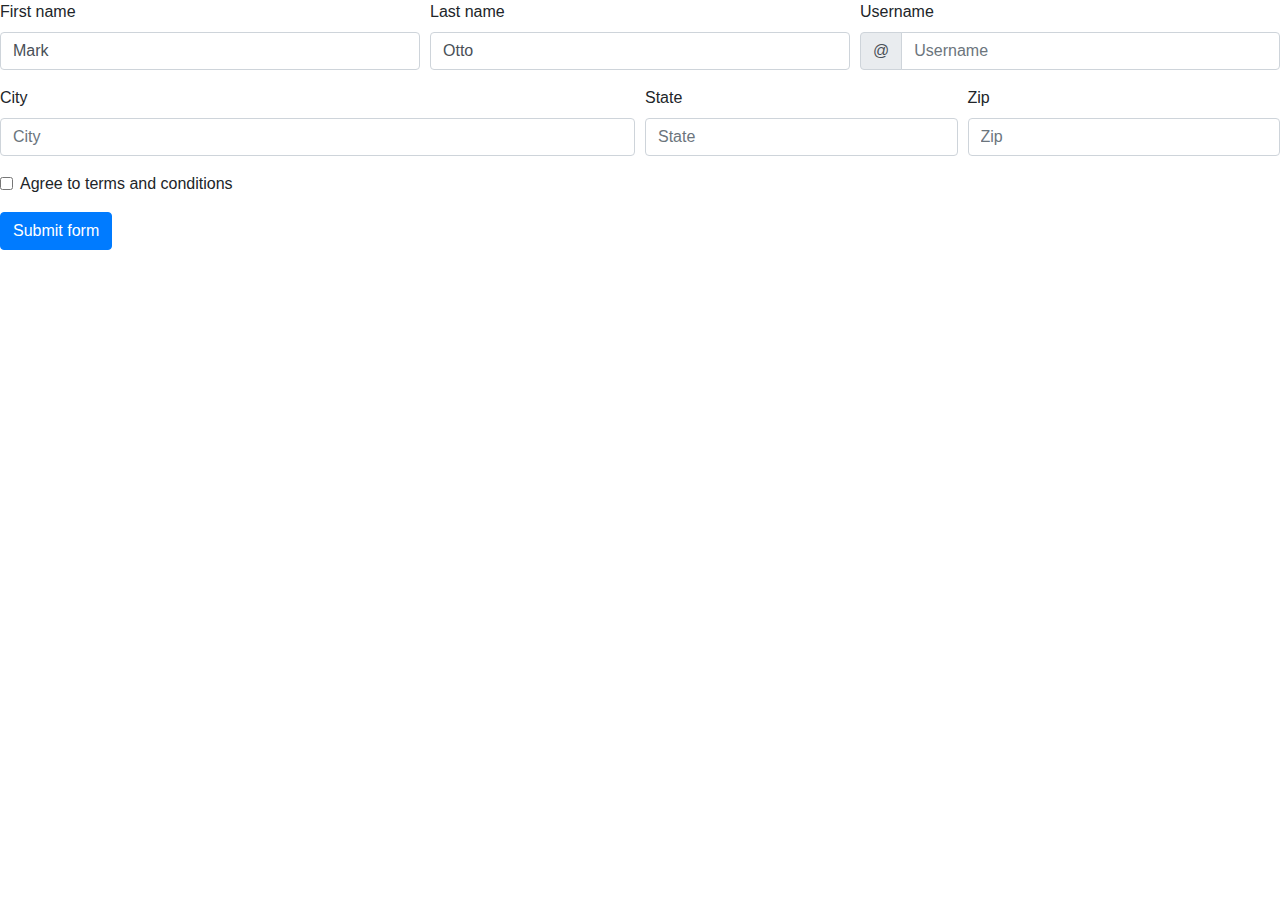
<file: Admin/add_university.html>
<!doctype html>
<html lang="en">
  <head>
    <!-- Required meta tags -->
    <meta charset="utf-8">
    <meta name="viewport" content="width=device-width, initial-scale=1, shrink-to-fit=no">

    <!-- Bootstrap CSS -->
    <link rel="stylesheet" href="https://cdn.jsdelivr.net/npm/bootstrap@4.0.0/dist/css/bootstrap.min.css" integrity="sha384-Gn5384xqQ1aoWXA+058RXPxPg6fy4IWvTNh0E263XmFcJlSAwiGgFAW/dAiS6JXm" crossorigin="anonymous">

    <title>Hello, world!</title>
  </head>
  <body>

    <form>
      <div class="form-row">
        <div class="col-md-4 mb-3">
          <label for="validationDefault01">First name</label>
          <input type="text" class="form-control" id="validationDefault01" placeholder="First name" value="Mark" required>
        </div>
        <div class="col-md-4 mb-3">
          <label for="validationDefault02">Last name</label>
          <input type="text" class="form-control" id="validationDefault02" placeholder="Last name" value="Otto" required>
        </div>
        <div class="col-md-4 mb-3">
          <label for="validationDefaultUsername">Username</label>
          <div class="input-group">
            <div class="input-group-prepend">
              <span class="input-group-text" id="inputGroupPrepend2">@</span>
            </div>
            <input type="text" class="form-control" id="validationDefaultUsername" placeholder="Username" aria-describedby="inputGroupPrepend2" required>
          </div>
        </div>
      </div>
      <div class="form-row">
        <div class="col-md-6 mb-3">
          <label for="validationDefault03">City</label>
          <input type="text" class="form-control" id="validationDefault03" placeholder="City" required>
        </div>
        <div class="col-md-3 mb-3">
          <label for="validationDefault04">State</label>
          <input type="text" class="form-control" id="validationDefault04" placeholder="State" required>
        </div>
        <div class="col-md-3 mb-3">
          <label for="validationDefault05">Zip</label>
          <input type="text" class="form-control" id="validationDefault05" placeholder="Zip" required>
        </div>
      </div>
      <div class="form-group">
        <div class="form-check">
          <input class="form-check-input" type="checkbox" value="" id="invalidCheck2" required>
          <label class="form-check-label" for="invalidCheck2">
            Agree to terms and conditions
          </label>
        </div>
      </div>
      <button class="btn btn-primary" type="submit">Submit form</button>
    </form>



    <!-- Optional JavaScript -->
    <!-- jQuery first, then Popper.js, then Bootstrap JS -->
    <script src="https://code.jquery.com/jquery-3.2.1.slim.min.js" integrity="sha384-KJ3o2DKtIkvYIK3UENzmM7KCkRr/rE9/Qpg6aAZGJwFDMVNA/GpGFF93hXpG5KkN" crossorigin="anonymous"></script>
    <script src="https://cdn.jsdelivr.net/npm/popper.js@1.12.9/dist/umd/popper.min.js" integrity="sha384-ApNbgh9B+Y1QKtv3Rn7W3mgPxhU9K/ScQsAP7hUibX39j7fakFPskvXusvfa0b4Q" crossorigin="anonymous"></script>
    <script src="https://cdn.jsdelivr.net/npm/bootstrap@4.0.0/dist/js/bootstrap.min.js" integrity="sha384-JZR6Spejh4U02d8jOt6vLEHfe/JQGiRRSQQxSfFWpi1MquVdAyjUar5+76PVCmYl" crossorigin="anonymous"></script>
  </body>
</html>
</file>
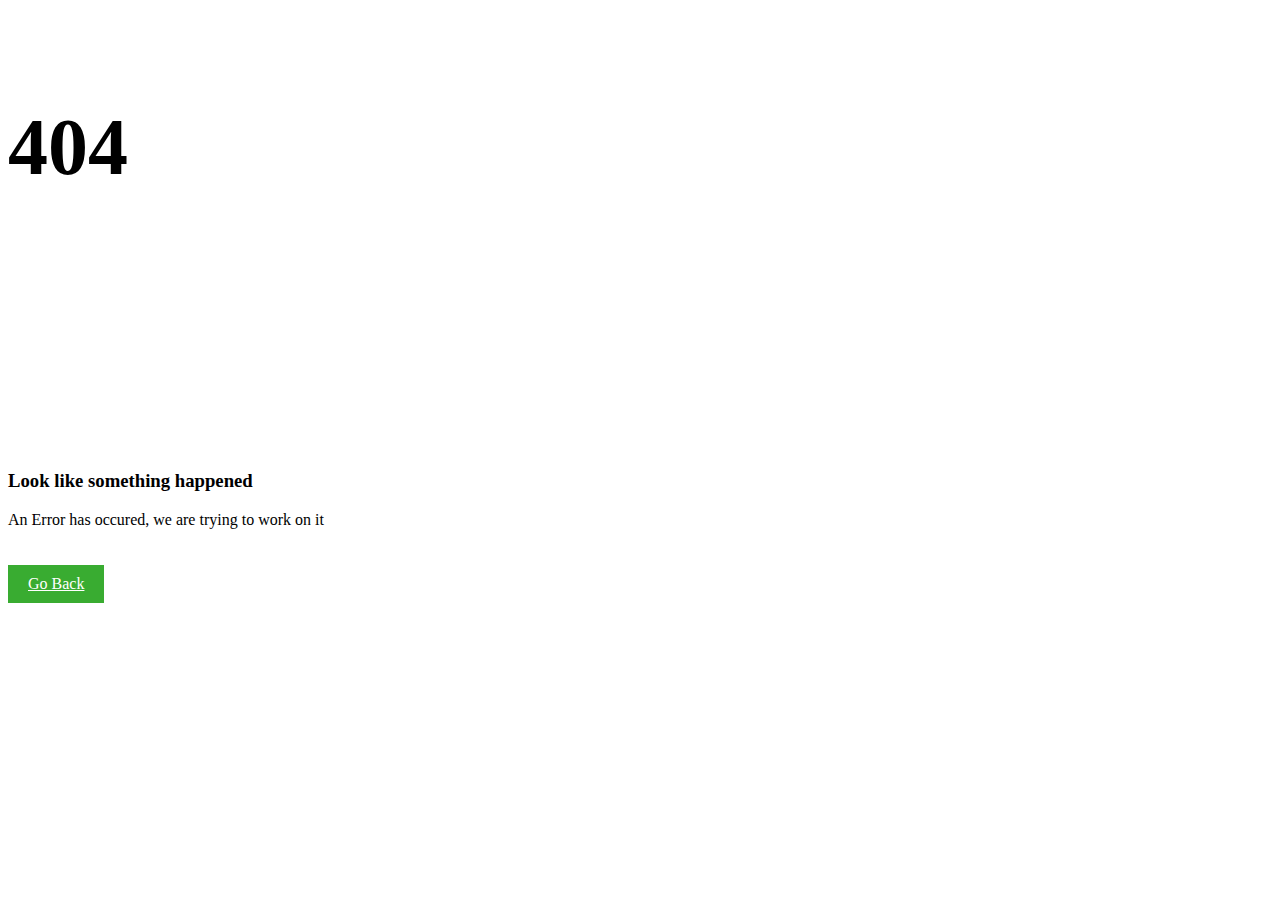
<file: Admin/failure.html>
<!DOCTYPE html>
<html lang="en">
  <head>
    <meta charset="UTF-8" />
    <meta http-equiv="X-UA-Compatible" content="IE=edge" />
    <meta name="viewport" content="width=device-width, initial-scale=1.0" />
    <title>Failure</title>

    <style>
      /*======================
            404 page
        =======================*/

      .page_404 {
        padding: 40px 0;
        background: #fff;
        font-family: "Arvo", serif;
      }

      .page_404 img {
        width: 100%;
      }

      .four_zero_four_bg {
        background-image: url(https://cdn.dribbble.com/users/285475/screenshots/2083086/dribbble_1.gif);
        height: 400px;
        background-position: center;
      }

      .four_zero_four_bg h1 {
        font-size: 80px;
      }

      .four_zero_four_bg h3 {
        font-size: 80px;
      }

      .link_404 {
        color: #fff !important;
        padding: 10px 20px;
        background: #39ac31;
        margin: 20px 0;
        display: inline-block;
      }
      .contant_box_404 {
        margin-top: -50px;
      }
    </style>
  </head>
  <body>
    <section class="page_404">
      <div class="container">
        <div class="row">
          <div class="col-sm-12">
            <div class="col-sm-10 col-sm-offset-1 text-center">
              <div class="four_zero_four_bg">
                <h1 class="text-center">404</h1>
              </div>
              <div class="contant_box_404">
                <h3 class="h2">Look like something happened</h3>

                <p>An Error has occured, we are trying to work on it</p>

                <a href="./all_universities.php" class="link_404">Go Back</a>
              </div>
            </div>
          </div>
        </div>
      </div>
    </section>
  </body>
</html>
</file>
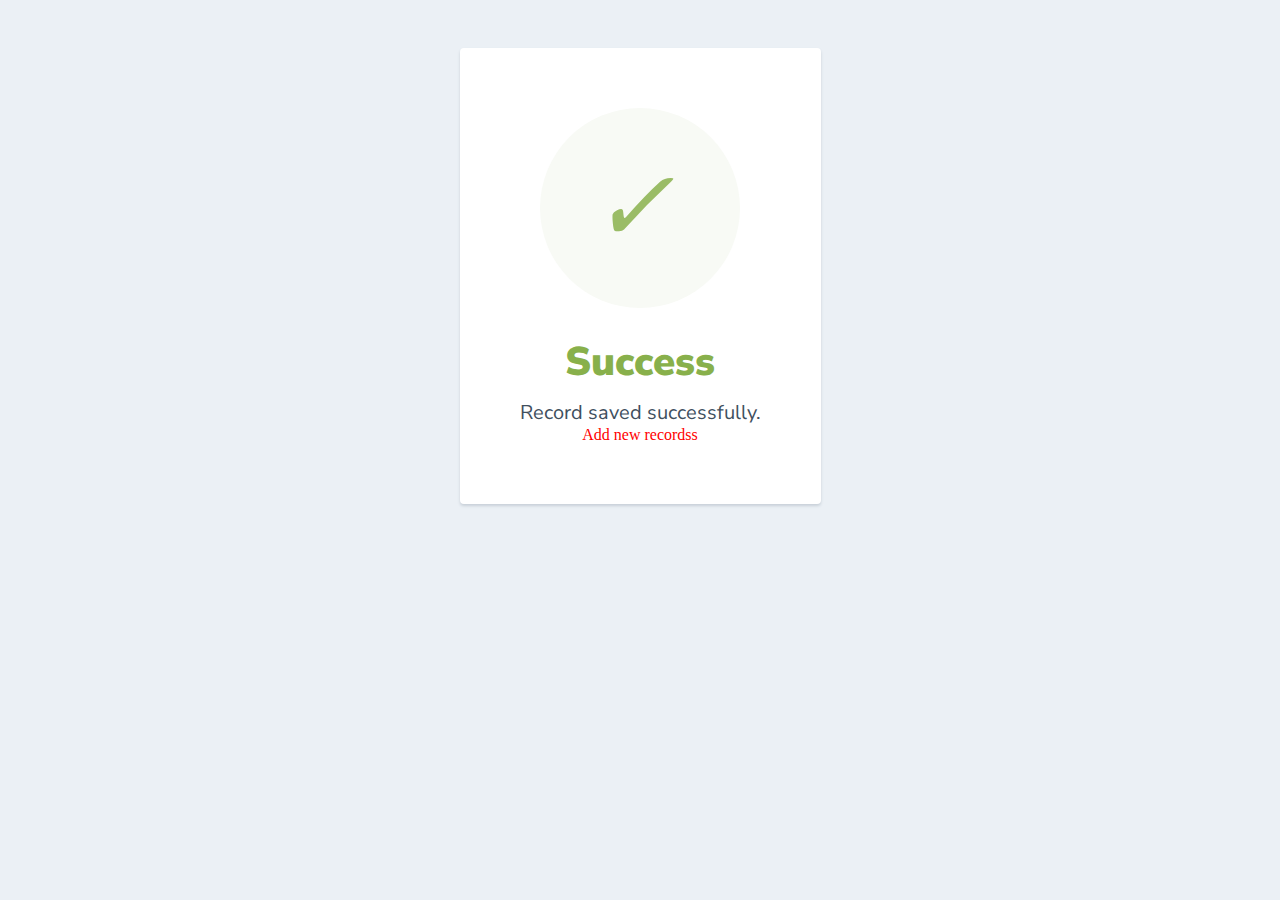
<file: Admin/success.html>
<!DOCTYPE html>
<html>
  <head>
    <link
      href="https://fonts.googleapis.com/css?family=Nunito+Sans:400,400i,700,900&display=swap"
      rel="stylesheet"
    />
  </head>
  <style>
    body {
      text-align: center;
      padding: 40px 0;
      background: #ebf0f5;
    }
    h1 {
      color: #88b04b;
      font-family: "Nunito Sans", "Helvetica Neue", sans-serif;
      font-weight: 900;
      font-size: 40px;
      margin-bottom: 10px;
    }
    p {
      color: #404f5e;
      font-family: "Nunito Sans", "Helvetica Neue", sans-serif;
      font-size: 20px;
      margin: 0;
    }
    i {
      color: #9abc66;
      font-size: 100px;
      line-height: 200px;
      margin-left: -15px;
    }
    .card {
      background: white;
      padding: 60px;
      border-radius: 4px;
      box-shadow: 0 2px 3px #c8d0d8;
      display: inline-block;
      margin: 0 auto;
    }
  </style>
  <body>
    <div class="card">
      <div
        style="
          border-radius: 200px;
          height: 200px;
          width: 200px;
          background: #f8faf5;
          margin: 0 auto;
        "
      >
        <i class="checkmark">✓</i>
      </div>
      <h1>Success</h1>
      <p>Record saved successfully.</p>
      <a href="./all_universities.php" style="text-decoration: none; color: red"
        >Add new recordss</a
      >
    </div>
  </body>
</html>
</file>
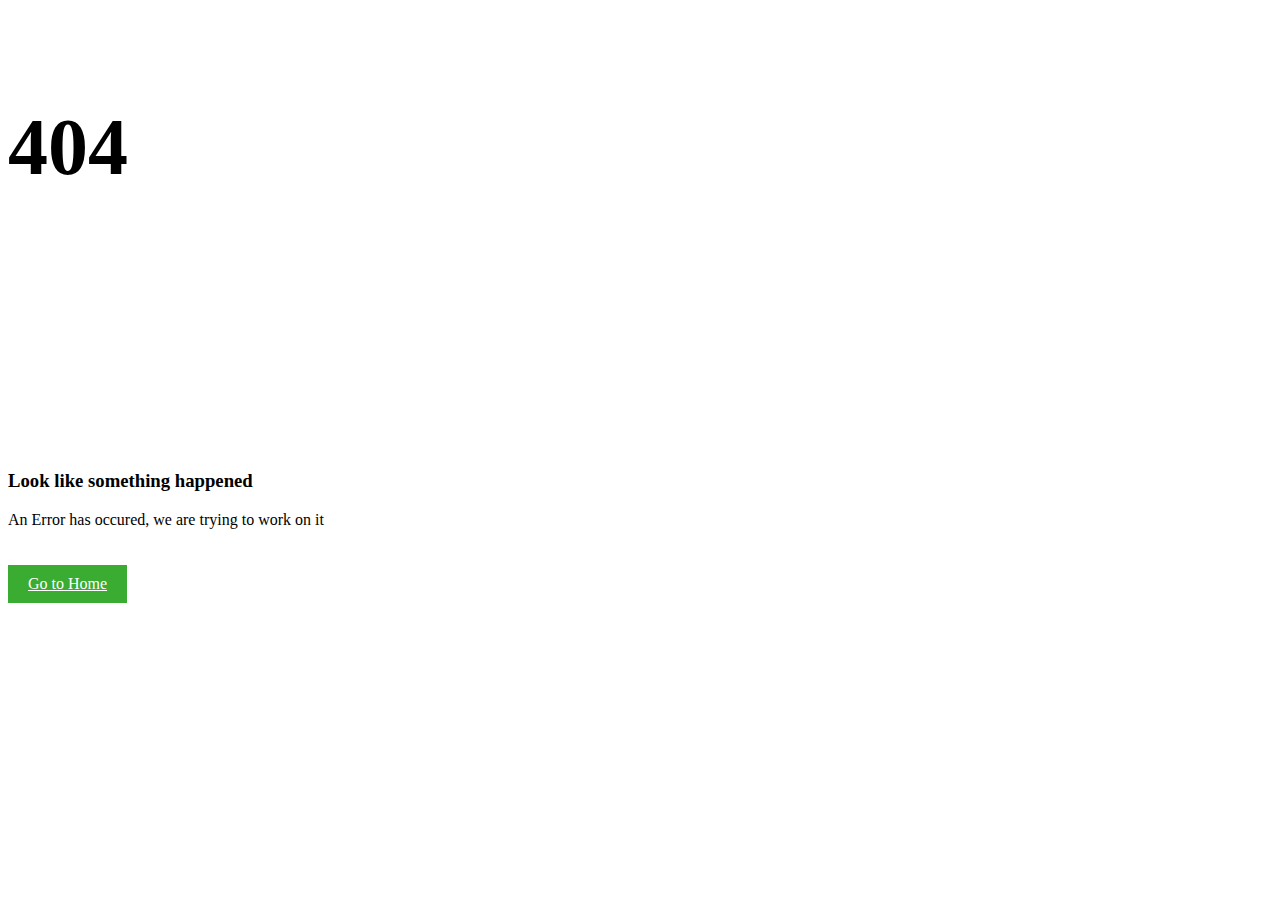
<file: View/failure.html>
<!DOCTYPE html>
<html lang="en">
<head>
    <meta charset="UTF-8">
    <meta http-equiv="X-UA-Compatible" content="IE=edge">
    <meta name="viewport" content="width=device-width, initial-scale=1.0">
    <title>Failure</title>

    <style>

        /*======================
            404 page
        =======================*/


        .page_404{ padding:40px 0; background:#fff; font-family: 'Arvo', serif;
        }

        .page_404  img{ width:100%;}

        .four_zero_four_bg{
        
        background-image: url(https://cdn.dribbble.com/users/285475/screenshots/2083086/dribbble_1.gif);
            height: 400px;
            background-position: center;
        }
        
        
        .four_zero_four_bg h1{
        font-size:80px;
        }
        
        .four_zero_four_bg h3{
                    font-size:80px;
                    }
                    
                    .link_404{			 
            color: #fff!important;
            padding: 10px 20px;
            background: #39ac31;
            margin: 20px 0;
            display: inline-block;}
            .contant_box_404{ margin-top:-50px;}
    </style>
</head>
<body>


    <section class="page_404">
        <div class="container">
            <div class="row">	
            <div class="col-sm-12 ">
            <div class="col-sm-10 col-sm-offset-1  text-center">
            <div class="four_zero_four_bg">
                <h1 class="text-center ">404</h1>
            
            
            </div>
            <div class="contant_box_404">
            <h3 class="h2">
            Look like something happened
            </h3>
            
            <p>An Error has occured, we are trying to work on it</p>
            
            <a href="../index.php" class="link_404">Go to Home</a>
        </div>
            </div>
            </div>
            </div>
        </div>
    </section>

    
</body>
</html>
</file>
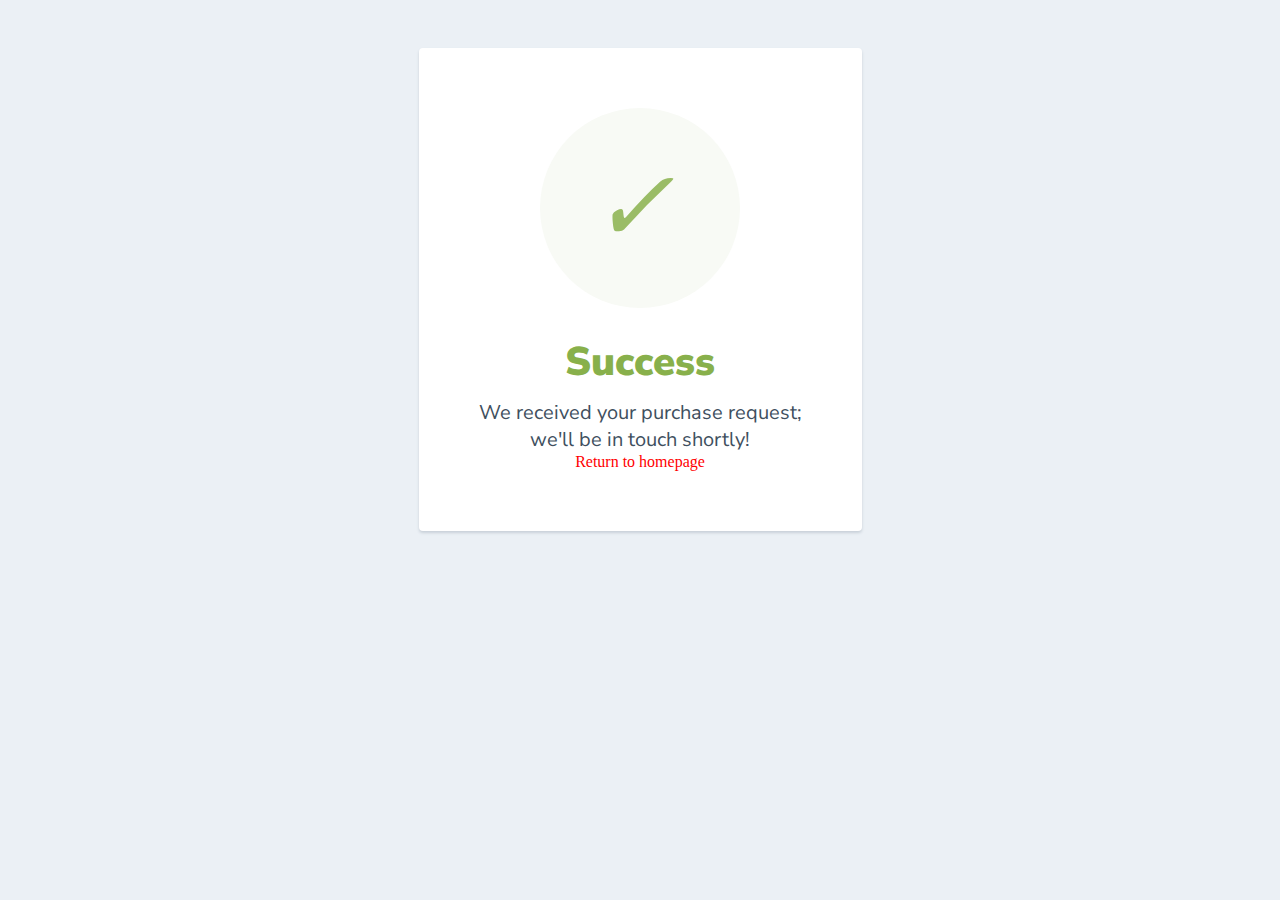
<file: View/success.html>
<!DOCTYPE html>
<html>
  <head>
    <link href="https://fonts.googleapis.com/css?family=Nunito+Sans:400,400i,700,900&display=swap" rel="stylesheet">
  </head>
    <style>
      body {
        text-align: center;
        padding: 40px 0;
        background: #EBF0F5;
      }
        h1 {
          color: #88B04B;
          font-family: "Nunito Sans", "Helvetica Neue", sans-serif;
          font-weight: 900;
          font-size: 40px;
          margin-bottom: 10px;
        }
        p {
          color: #404F5E;
          font-family: "Nunito Sans", "Helvetica Neue", sans-serif;
          font-size:20px;
          margin: 0;
        }
      i {
        color: #9ABC66;
        font-size: 100px;
        line-height: 200px;
        margin-left:-15px;
      }
      .card {
        background: white;
        padding: 60px;
        border-radius: 4px;
        box-shadow: 0 2px 3px #C8D0D8;
        display: inline-block;
        margin: 0 auto;
      }
    </style>
    <body>
      <div class="card">
      <div style="border-radius:200px; height:200px; width:200px; background: #F8FAF5; margin:0 auto;">
        <i class="checkmark">✓</i>
      </div>
        <h1>Success</h1> 
        <p>We received your purchase request;<br/> we'll be in touch shortly!</p>
        <a href="../index.php" style="text-decoration: none; color: red;">Return to homepage</a>
      </div>
    </body>
</html>
</file>
